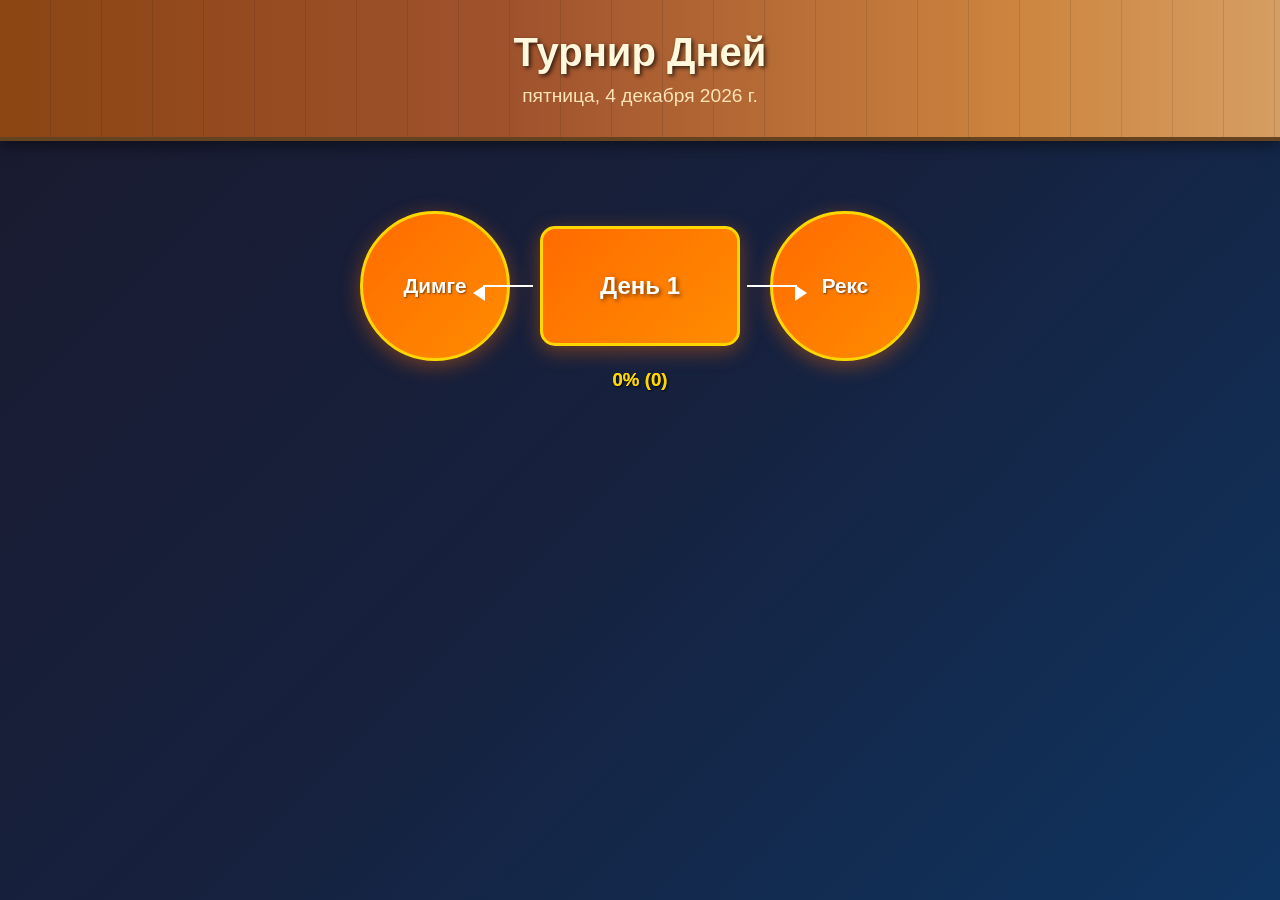
<file: index.html>
<!DOCTYPE html>
<html lang="ru">
<head>
    <meta charset="UTF-8">
    <meta name="viewport" content="width=device-width, initial-scale=1.0">
    <title>Турнир Дней</title>
    <link rel="stylesheet" href="style.css">
</head>
<body>
    <div class="wood-header">
        <h1> Турнир Дней</h1>
        <p id="current-date"></p>
    </div>

    <div class="tournament-container" id="tournament">
        <!-- Дни будут добавлены через JS -->
    </div>

    <script src="script.js"></script>
</body>
</html>
</file>
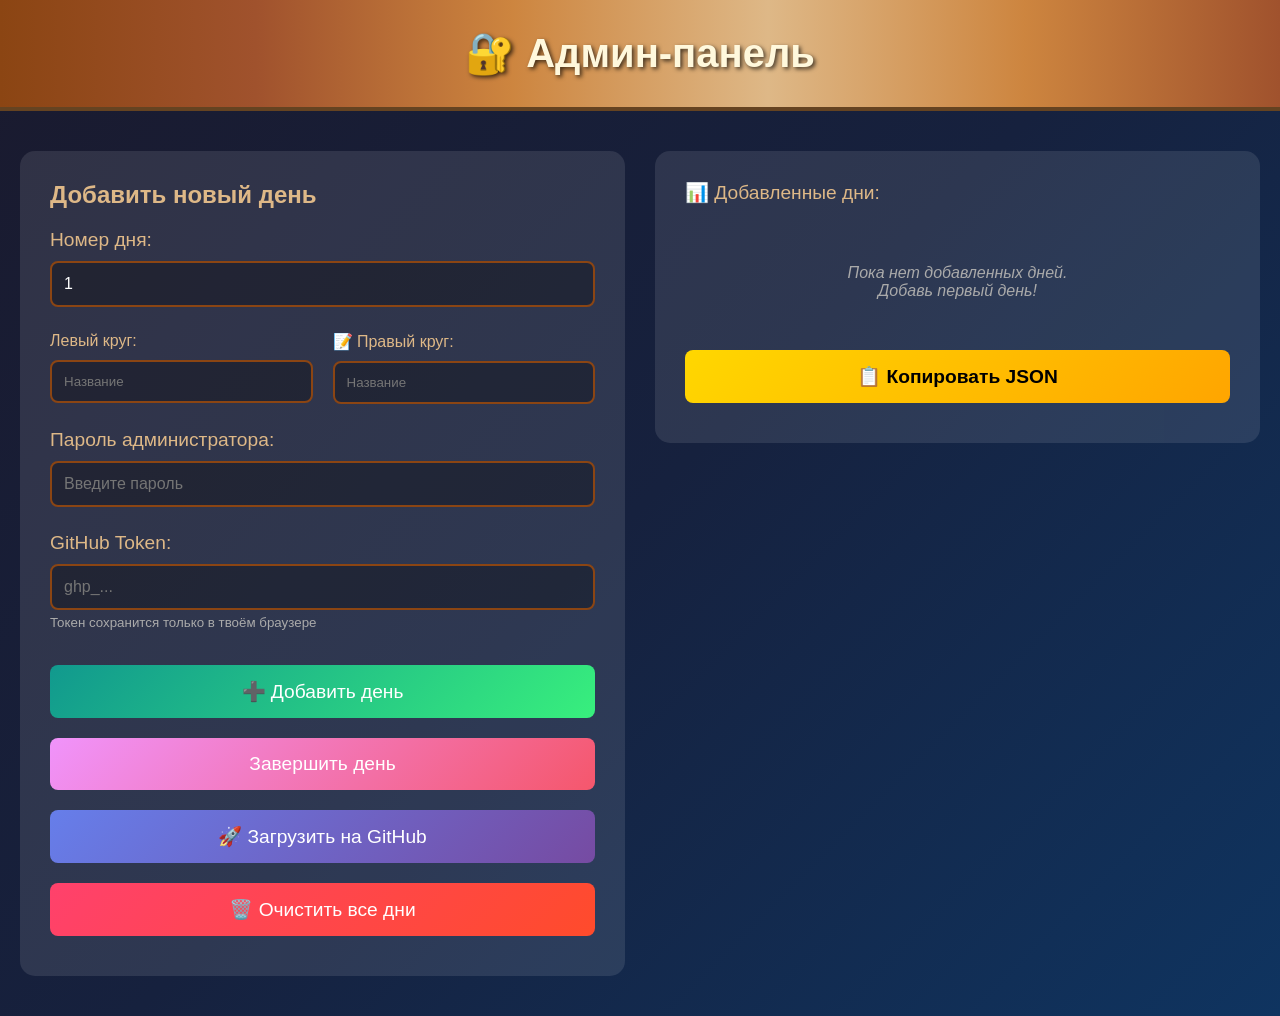
<file: admin.html>
<!DOCTYPE html>
<html lang="ru">
<head>
    <meta charset="UTF-8">
    <meta name="viewport" content="width=device-width, initial-scale=1.0">
    <title>Админ-панель</title>
    <style>
        * { margin: 0; padding: 0; box-sizing: border-box; }
        body {
            font-family: 'Segoe UI', sans-serif;
            background: linear-gradient(135deg, #1a1a2e 0%, #16213e 50%, #0f3460 100%);
            min-height: 100vh;
            color: #fff;
        }
        .wood-header {
            background: linear-gradient(90deg, #8B4513, #A0522D, #CD853F, #DEB887, #CD853F, #A0522D);
            padding: 30px;
            text-align: center;
            border-bottom: 4px solid #654321;
        }
        .wood-header h1 {
            color: #FFF8DC;
            text-shadow: 2px 2px 4px rgba(0,0,0,0.7);
            font-size: 2.5em;
        }
        .main-container {
            display: flex;
            gap: 30px;
            max-width: 1400px;
            margin: 40px auto;
            padding: 0 20px;
        }
        .form-container {
            flex: 1;
            padding: 30px;
            background: rgba(255,255,255,0.1);
            border-radius: 15px;
        }
        .json-panel {
            flex: 1;
            padding: 30px;
            background: rgba(255,255,255,0.1);
            border-radius: 15px;
            position: sticky;
            top: 20px;
            height: fit-content;
        }
        h2 { color: #DEB887; margin-bottom: 20px; }
        .form-group { margin-bottom: 25px; }
        .form-group label {
            display: block;
            margin-bottom: 10px;
            font-size: 1.2em;
            color: #DEB887;
        }
        .form-group input {
            width: 100%;
            padding: 12px;
            border: 2px solid #8B4513;
            border-radius: 8px;
            background: rgba(0,0,0,0.3);
            color: #fff;
            font-size: 1em;
        }
        .columns-setup {
            display: grid;
            grid-template-columns: 1fr 1fr;
            gap: 20px;
            margin-bottom: 25px;
        }
        .column-input label {
            display: block;
            margin-bottom: 10px;
            color: #DEB887;
        }
        .column-input input {
            width: 100%;
            padding: 12px;
            border: 2px solid #8B4513;
            border-radius: 8px;
            background: rgba(0,0,0,0.3);
            color: #fff;
        }
        button {
            width: 100%;
            padding: 15px;
            margin: 10px 0;
            border: none;
            border-radius: 8px;
            font-size: 1.2em;
            cursor: pointer;
            color: white;
        }
        .auto-save-btn { background: linear-gradient(135deg, #11998e, #38ef7d); }
        .reset-btn { background: linear-gradient(135deg, #f093fb, #f5576c); }
        .save-btn { background: linear-gradient(135deg, #667eea, #764ba2); }
        .copy-btn { 
            background: linear-gradient(135deg, #FFD700, #FFA500);
            color: #000;
            font-weight: bold;
        }
        .clear-btn {
            background: linear-gradient(135deg, #ff416c, #ff4b2b);
            margin-top: 10px;
        }
        button:hover { transform: translateY(-2px); box-shadow: 0 5px 15px rgba(0,0,0,0.3); }
        .status-message {
            display: none;
            padding: 15px;
            border-radius: 8px;
            margin-top: 20px;
            text-align: center;
        }
        .json-display {
            background: rgba(0,0,0,0.5);
            border: 2px solid #8B4513;
            border-radius: 8px;
            padding: 15px;
            font-family: 'Courier New', monospace;
            font-size: 0.9em;
            color: #90EE90;
            max-height: 400px;
            overflow-y: auto;
            white-space: pre-wrap;
            word-wrap: break-word;
            min-height: 100px;
        }
        .json-label {
            color: #DEB887;
            font-size: 1.2em;
            margin-bottom: 15px;
            display: block;
        }
        .days-list {
            margin-top: 20px;
            max-height: 300px;
            overflow-y: auto;
        }
        .day-item {
            background: rgba(255,255,255,0.1);
            border: 2px solid #8B4513;
            border-radius: 8px;
            padding: 15px;
            margin-bottom: 10px;
        }
        .day-item h3 {
            color: #FFD700;
            margin-bottom: 10px;
            font-size: 1.2em;
        }
        .day-item p {
            margin: 5px 0;
            font-size: 0.95em;
        }
        .day-item .status {
            display: inline-block;
            padding: 3px 10px;
            border-radius: 5px;
            font-size: 0.85em;
            font-weight: bold;
            margin-top: 8px;
        }
        .day-item .status.active {
            background: #28a745;
            color: white;
        }
        .day-item .status.finished {
            background: #dc3545;
            color: white;
        }
        .empty-message {
            text-align: center;
            color: #aaa;
            padding: 40px 20px;
            font-style: italic;
        }
        @media (max-width: 900px) {
            .main-container {
                flex-direction: column;
            }
            .json-panel {
                position: static;
            }
        }
    </style>
</head>
<body>
    <div class="wood-header">
        <h1>🔐 Админ-панель</h1>
    </div>

    <div class="main-container">
        <div class="form-container">
            <h2>Добавить новый день</h2>
            
            <div class="form-group">
                <label> Номер дня:</label>
                <input type="number" id="day-number" placeholder="1" min="1">
            </div>

            <div class="columns-setup">
                <div class="column-input">
                    <label> Левый круг:</label>
                    <input type="text" id="left-option" placeholder="Название">
                </div>
                <div class="column-input">
                    <label>📝 Правый круг:</label>
                    <input type="text" id="right-option" placeholder="Название">
                </div>
            </div>

            <div class="form-group">
                <label> Пароль администратора:</label>
                <input type="password" id="admin-password" placeholder="Введите пароль">
            </div>

            <div class="form-group">
                <label> GitHub Token:</label>
                <input type="password" id="github-token" placeholder="ghp_...">
                <small style="color: #aaa; display: block; margin-top: 5px;">Токен сохранится только в твоём браузере</small>
            </div>

            <button class="auto-save-btn" onclick="addDay()">➕ Добавить день</button>
            <button class="reset-btn" onclick="finishDay()"> Завершить день</button>
            <button class="save-btn" onclick="uploadToGitHub()">🚀 Загрузить на GitHub</button>
            <button class="clear-btn" onclick="clearAllDays()">🗑️ Очистить все дни</button>
            
            <div id="status" class="status-message"></div>
        </div>

        <div class="json-panel">
            <span class="json-label">📊 Добавленные дни:</span>
            <div id="days-list" class="days-list">
                <div class="empty-message">Пока нет добавленных дней.<br>Добавь первый день!</div>
            </div>
            
            <button class="copy-btn" onclick="copyJSON()">📋 Копировать JSON</button>
        </div>
    </div>

    <script src="admin.js"></script>
</body>
</html>
</file>
<file: style.css>
* {
    margin: 0;
    padding: 0;
    box-sizing: border-box;
}

body {
    font-family: 'Segoe UI', Tahoma, Geneva, Verdana, sans-serif;
    background: linear-gradient(135deg, #1a1a2e 0%, #16213e 50%, #0f3460 100%);
    min-height: 100vh;
    color: #fff;
    overflow-x: hidden;
}

.wood-header {
    background: linear-gradient(90deg, #8B4513 0%, #A0522D 20%, #CD853F 40%, #DEB887 60%, #CD853F 80%, #A0522D 100%);
    background-size: 200% 100%;
    padding: 30px;
    text-align: center;
    box-shadow: 0 4px 15px rgba(0,0,0,0.5);
    border-bottom: 4px solid #654321;
    position: relative;
    overflow: hidden;
}

.wood-header::before {
    content: '';
    position: absolute;
    top: 0;
    left: 0;
    right: 0;
    bottom: 0;
    background: repeating-linear-gradient(
        90deg,
        transparent,
        transparent 50px,
        rgba(0,0,0,0.1) 50px,
        rgba(0,0,0,0.1) 51px
    );
    pointer-events: none;
}

.wood-header h1 {
    color: #FFF8DC;
    text-shadow: 2px 2px 4px rgba(0,0,0,0.7);
    font-size: 2.5em;
    margin-bottom: 10px;
    position: relative;
    z-index: 1;
}

.wood-header p {
    color: #FFE4B5;
    font-size: 1.2em;
    position: relative;
    z-index: 1;
}

.tournament-container {
    max-width: 900px;
    margin: 50px auto;
    padding: 20px;
    display: flex;
    flex-direction: column;
    gap: 80px;
}

.day-row {
    display: flex;
    align-items: center;
    justify-content: center;
    gap: 30px;
    position: relative;
    animation: fadeIn 0.5s ease;
}

@keyframes fadeIn {
    from {
        opacity: 0;
        transform: translateY(20px);
    }
    to {
        opacity: 1;
        transform: translateY(0);
    }
}

.circle {
    width: 150px;
    height: 150px;
    border-radius: 50%;
    background: linear-gradient(135deg, #FF6B00 0%, #FF8C00 100%);
    display: flex;
    align-items: center;
    justify-content: center;
    text-align: center;
    font-size: 1.3em;
    font-weight: bold;
    color: #fff;
    text-shadow: 1px 1px 2px rgba(0,0,0,0.5);
    box-shadow: 0 5px 20px rgba(255,107,0,0.4);
    transition: all 0.5s ease;
    cursor: pointer;
    padding: 15px;
    border: 3px solid #FFD700;
}

.circle:hover {
    transform: scale(1.1);
    box-shadow: 0 8px 30px rgba(255,107,0,0.6);
}

.circle.winner {
    background: linear-gradient(135deg, #FFD700 0%, #FFA500 100%);
    box-shadow: 0 0 40px rgba(255,215,0,0.8);
    animation: glow 2s ease-in-out infinite;
    border: 4px solid #FFD700;
}

@keyframes glow {
    0%, 100% {
        box-shadow: 0 0 40px rgba(255,215,0,0.8);
    }
    50% {
        box-shadow: 0 0 60px rgba(255,215,0,1);
    }
}

.circle.loser {
    opacity: 0.2;
    transform: scale(0.8);
    pointer-events: none;
}

.day-box {
    width: 200px;
    height: 120px;
    background: linear-gradient(135deg, #FF6B00 0%, #FF8C00 100%);
    border-radius: 15px;
    display: flex;
    align-items: center;
    justify-content: center;
    font-size: 1.5em;
    font-weight: bold;
    color: #fff;
    text-shadow: 2px 2px 4px rgba(0,0,0,0.5);
    box-shadow: 0 5px 20px rgba(255,107,0,0.4);
    position: relative;
    border: 3px solid #FFD700;
}

.arrow {
    position: absolute;
    width: 50px;
    height: 2px;
    background: #fff;
    top: 50%;
    transform: translateY(-50%);
}

.arrow::after {
    content: '';
    position: absolute;
    width: 0;
    height: 0;
    border-top: 8px solid transparent;
    border-bottom: 8px solid transparent;
}

.arrow-left {
    right: 100%;
    margin-right: 10px;
}

.arrow-left::after {
    left: -10px;
    border-right: 12px solid #fff;
}

.arrow-right {
    left: 100%;
    margin-left: 10px;
}

.arrow-right::after {
    right: -10px;
    border-left: 12px solid #fff;
}

.vote-count {
    position: absolute;
    bottom: -30px;
    left: 50%;
    transform: translateX(-50%);
    font-size: 0.9em;
    color: #FFD700;
    white-space: nowrap;
}

@media (max-width: 768px) {
    .circle {
        width: 100px;
        height: 100px;
        font-size: 1em;
    }
    
    .day-box {
        width: 150px;
        height: 90px;
        font-size: 1.2em;
    }
    
    .tournament-container {
        gap: 50px;
    }
}
</file>
